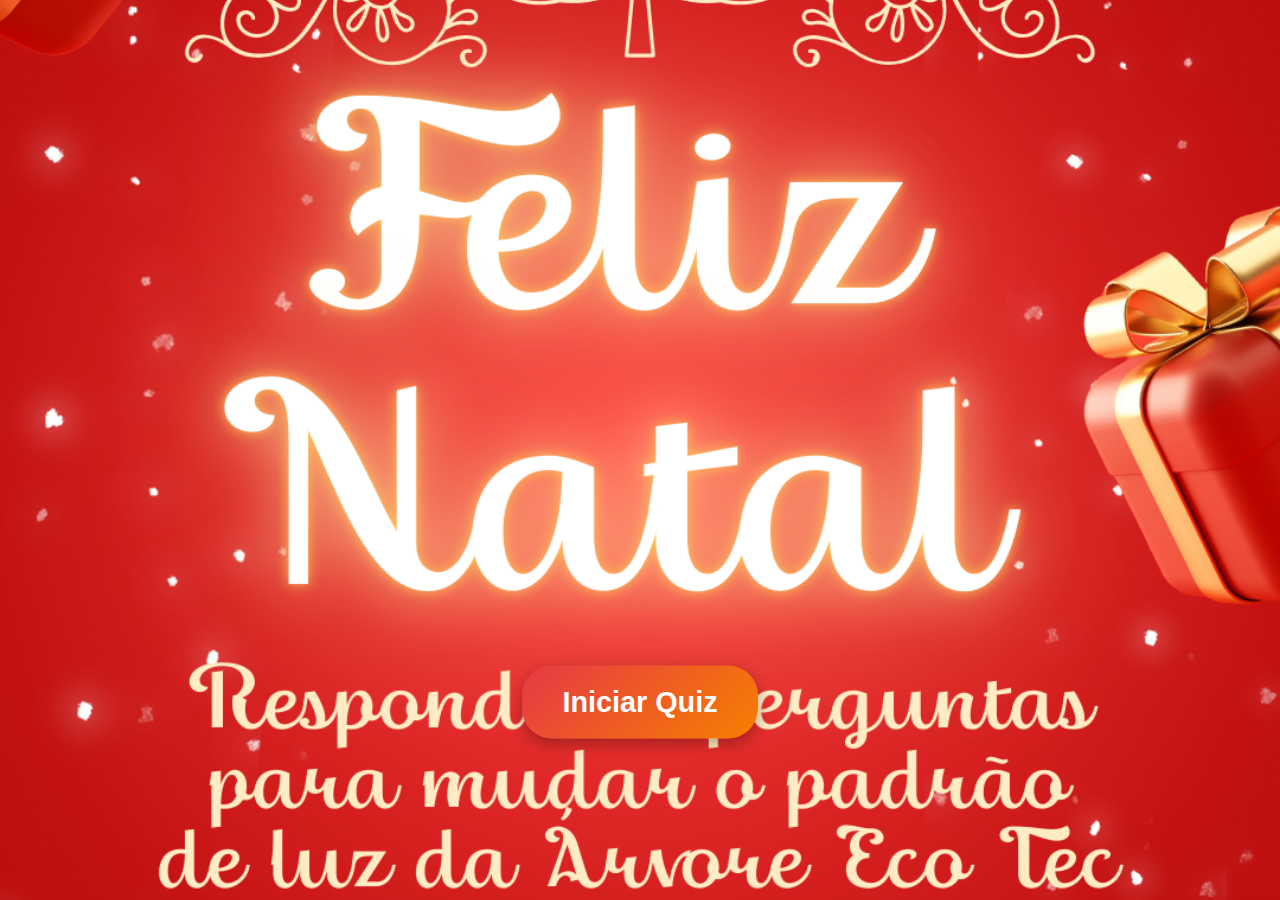
<file: index.html>
<!DOCTYPE html>
<html lang="pt-br">
<head>
    <meta charset="UTF-8">
    <link rel="stylesheet" href="index.css">
    <meta name="viewport" content="width=device-width, initial-scale=1.0">
    <title>Quiz ODS Natal Eco Tec</title>
</head>
<body>

<div class="botao">
    <button onclick="start()">Iniciar Quiz</button>
</div>

</body>
<script src="mqttws31.js"></script>
<script src="index.js"></script>
<script>
    function start() {
        window.location.href = 'perguntas.html'
        acertou(`natalecotec/ligar/faixa/apagar`)
    }
</script>
</html>
</file>
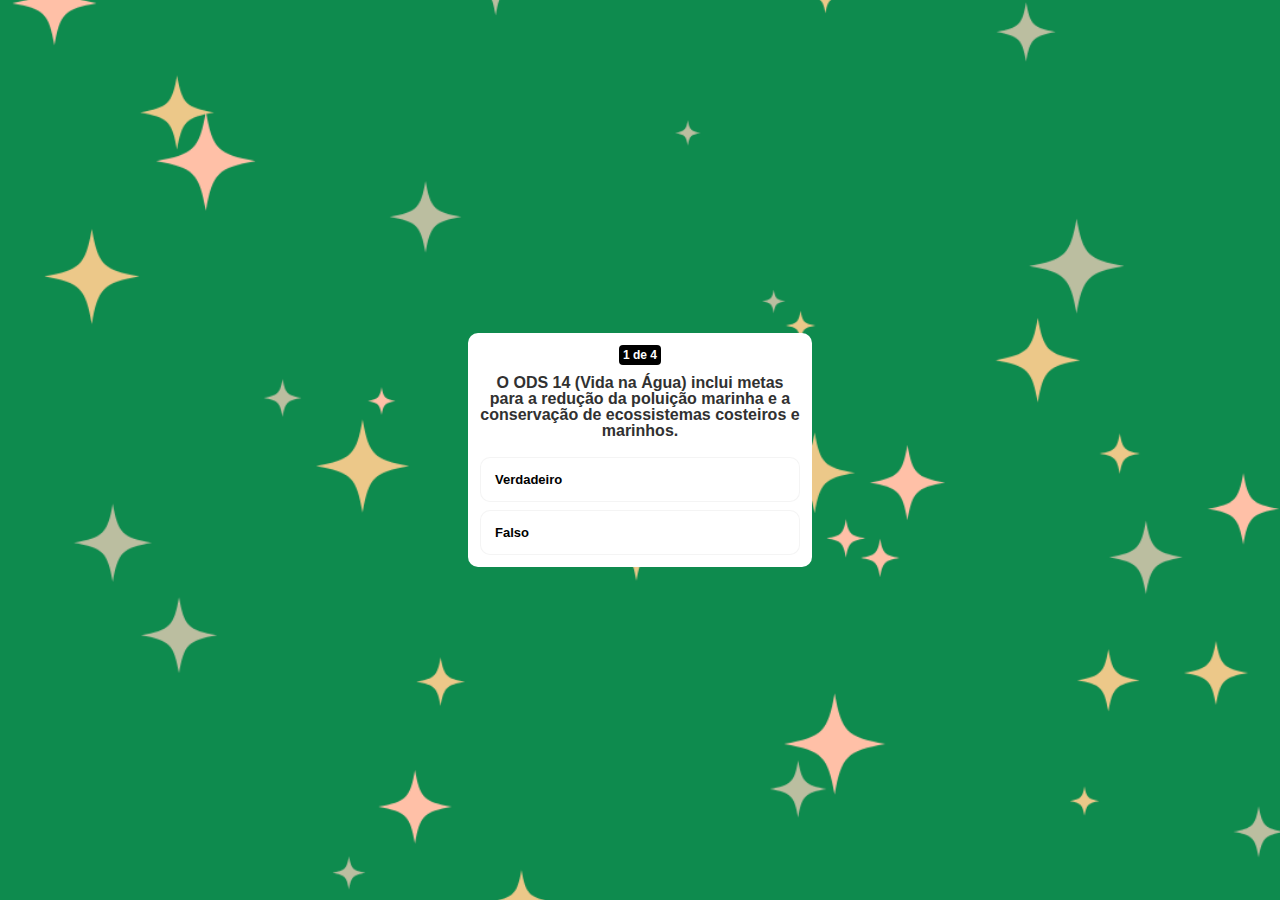
<file: perguntas.html>
<!DOCTYPE html>
<html lang="pt-br">
<head>
    <meta charset="UTF-8">
    <meta name="viewport" content="width=device-width, initial-scale=1.0">
    <title>Quiz ODS - EcoTec</title>
    <link rel="stylesheet" href="perguntas.css">
</head>
<body>
    <div class="total">
        <div class="radio-input">
            <div class="info">
                <span id="question" class="question"></span>
                <span id="steps" class="steps"></span>
            </div>

            <input type="radio" id="optionA" name="value-radio" value="A">
            <label for="optionA" id="labelA"></label>

            <input type="radio" id="optionB" name="value-radio" value="B">
            <label for="optionB" id="labelB"></label>

            <input type="radio" id="optionC" name="value-radio" value="C">
            <label for="optionC" id="labelC"></label>

            <input type="radio" id="optionD" name="value-radio" value="D">
            <label for="optionD" id="labelD"></label>

            <span id="result" class="result"></span>
            <button id="next-button" onclick="irParaProximaPergunta()" style="display: none;">Próximo</button>
        </div>
    </div>

    <script src="mqttws31.js"></script>
    <script src="index.js"></script>
    <script src="perguntas.js"></script>
</body>
</html>
</file>
<file: index.css>
body {
    background-image: url('img/background-inicio.png');
    background-size: cover;
    background-position: center;
    background-repeat: no-repeat;
    height: 100vh;
    margin: 0;
    font-family: Arial, sans-serif;
    color: #fff;
    display: flex;
    justify-content: center;
    align-items: flex-start;
    position: relative;
}

.botao {
    position: absolute;
    top: 78%;
    transform: translateY(-50%);
}

.botao button {
    background: linear-gradient(135deg, #e63946, #f77f00); /* Gradiente natalino */
    color: #fff;
    font-size: 1.8rem; /* Tamanho ajustado */
    font-weight: bold;
    padding: 20px 40px; /* Botão mais espaçoso */
    border: none;
    border-radius: 30px; /* Bordas arredondadas mais suaves */
    cursor: pointer;
    box-shadow: 0 5px 15px rgba(0, 0, 0, 0.3);
    transition: all 0.3s ease;
}

.botao button:hover {
    background: linear-gradient(135deg, #fcbf49, #f77f00);
    transform: scale(1.1);
    box-shadow: 0 10px 20px rgba(0, 0, 0, 0.4);
}

.botao button:active {
    transform: scale(0.95);
    box-shadow: 0 3px 10px rgba(0, 0, 0, 0.2);
}
</file>
<file: perguntas.css>
/* Imagem de fundo padrão */
body {
    background-image: url('img/background-pergunta.png');
    background-size: cover;
    background-position: center;
    background-repeat: no-repeat;
    min-height: 100vh;
    margin: 0;
    font-family: Arial, sans-serif;
    color: #fff;
    display: flex;
    flex-direction: column;
    justify-content: center;
    align-items: center;
}

.total {
    display: flex;
    flex-direction: column;
    justify-content: center;
    align-items: center;
}

.radio-input input {
    display: none;
}

.radio-input {
    display: flex;
    flex-direction: column;
    padding: 12px;
    background: #fff;
    color: #000;
    border-radius: 10px;
    width: 320px;
}

.info {
    margin-bottom: 10px;
    display: flex;
    flex-direction: column-reverse;
    gap: 10px;
    align-items: center;
    justify-content: space-between;
}

.question {
    color: rgb(49, 49, 49);
    text-align: center;
    font-size: 1rem;
    line-height: 1rem;
    font-weight: 800;
}

.steps {
    background-color: rgb(0, 0, 0);
    padding: 4px;
    color: #fff;
    border-radius: 4px;
    font-size: 12px;
    line-height: 12px;
    font-weight: 600;
}

.radio-input label {
    display: flex;
    background-color: #fff;
    padding: 14px;
    margin: 8px 0 0 0;
    font-size: 13px;
    font-weight: 600;
    border-radius: 10px;
    cursor: pointer;
    border: 1px solid rgba(187, 187, 187, 0.164);
    color: #000;
    transition: .3s ease;
}

.result {
    margin-top: 10px;
    font-weight: 600;
    font-size: 12px;
    display: none;
    transition: display .4s ease;
}

.result.success {
    color: green;
}

.result.error {
    color: red;
}

#next-button {
    margin-top: 10px;
    background-color: #e63946; /* Vermelho natalino */
    color: #fff; /* Cor do texto */
    font-size: 1.2rem; /* Tamanho do texto */
    padding: 10px 20px; /* Espaçamento interno */
    border: none; /* Sem borda padrão */
    border-radius: 10px; /* Bordas arredondadas */
    cursor: pointer; /* Muda o cursor ao passar o mouse */
    box-shadow: 0 5px 15px rgba(0, 0, 0, 0.2); /* Efeito de sombra */
    transition: all 0.3s ease; /* Animação suave */
}

#next-button:hover {
    background-color: #f77f00; /* Tom alaranjado ao passar o mouse */
    transform: scale(1.1); /* Aumenta um pouco o botão */
    box-shadow: 0 8px 20px rgba(0, 0, 0, 0.3); /* Sombra mais intensa */
}

#next-button:active {
    transform: scale(0.95); /* Botão "afunda" ao clicar */
    box-shadow: 0 3px 10px rgba(0, 0, 0, 0.2); /* Sombra menor */
}

.titulo-final {
    font-size: 2rem; /* Tamanho do texto */
    color: #2a9d8f; /* Verde natalino */
    text-align: center; /* Centraliza o texto */
    background-color: #fefae0; /* Fundo claro, como neve */
    padding: 15px 20px; /* Espaçamento interno */
    border: 2px solid #e63946; /* Borda vermelha natalina */
    border-radius: 15px; /* Bordas arredondadas */
    box-shadow: 0 5px 15px rgba(0, 0, 0, 0.2); /* Sombra suave */
    margin: 20px auto; /* Espaçamento externo */
    width: fit-content; /* Adapta o tamanho ao texto */
    animation: fade-in 1s ease-out; /* Animação de aparição */
}
</file>
